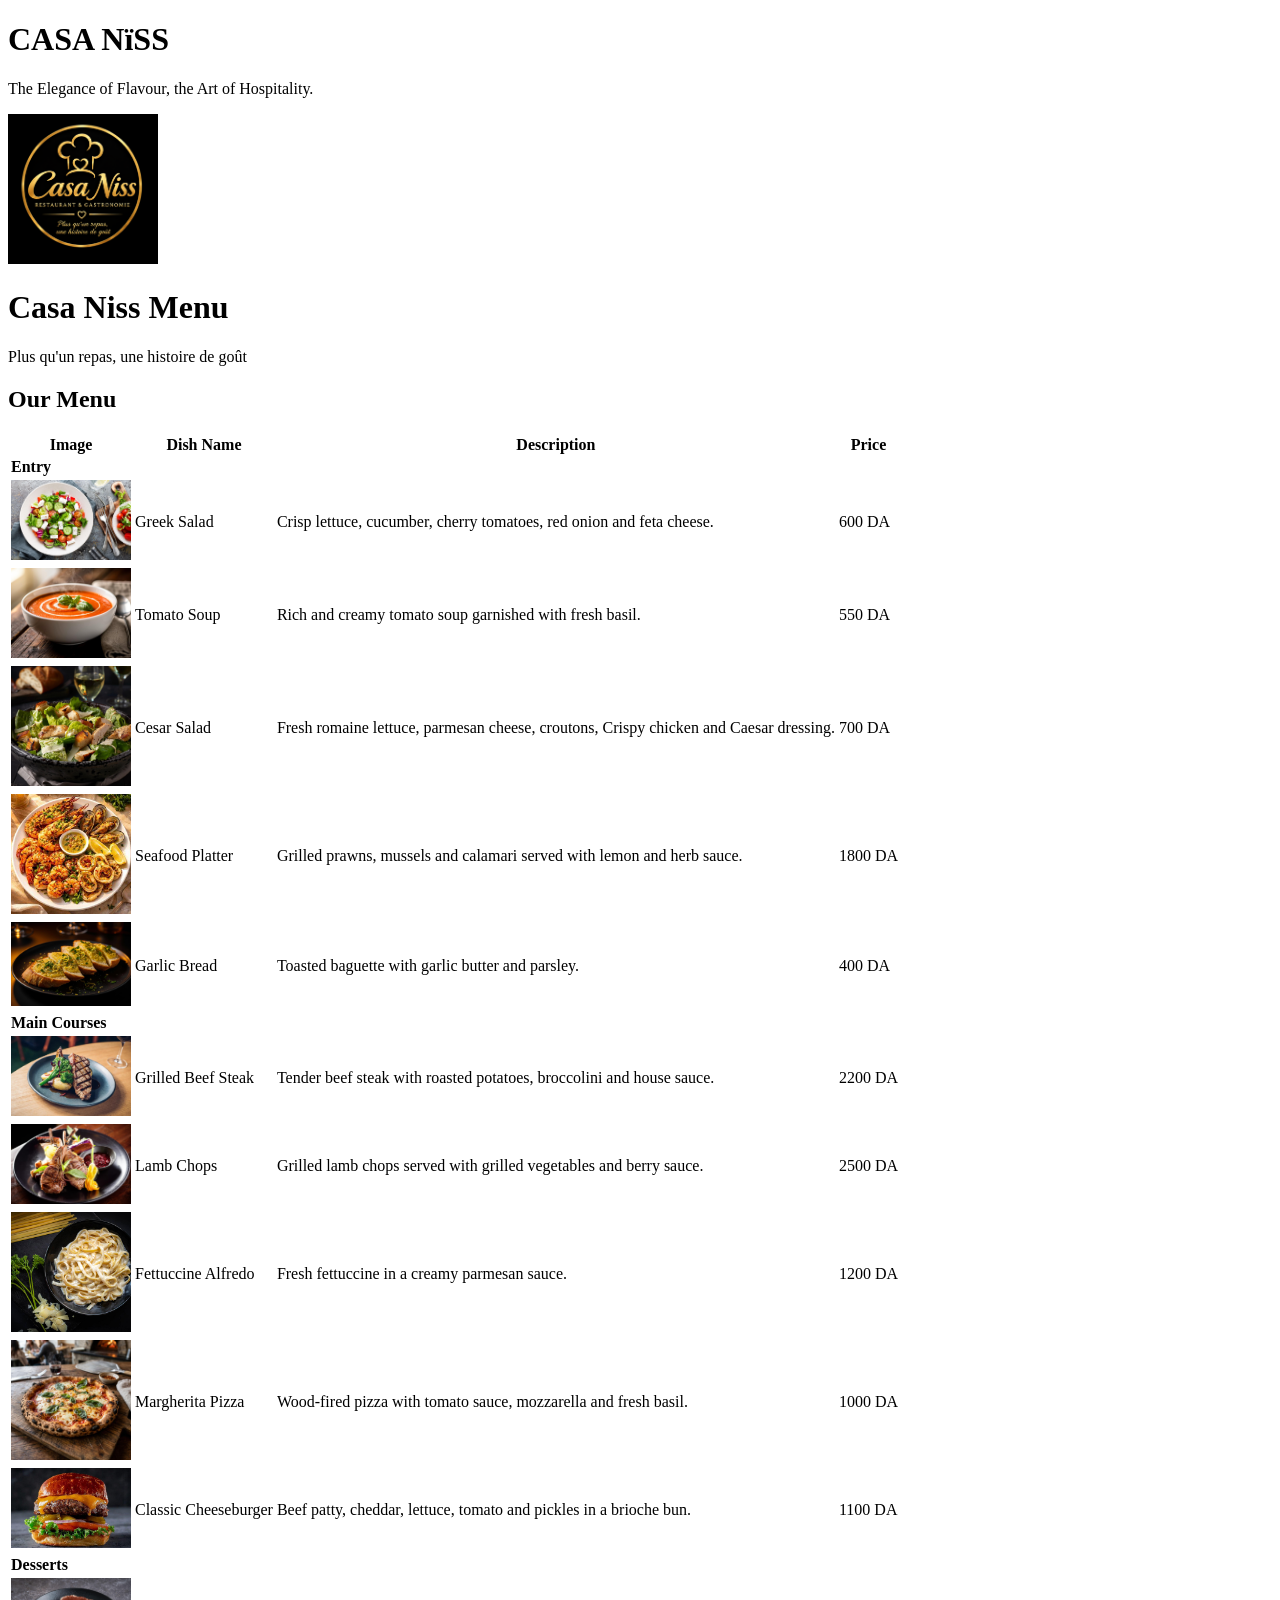
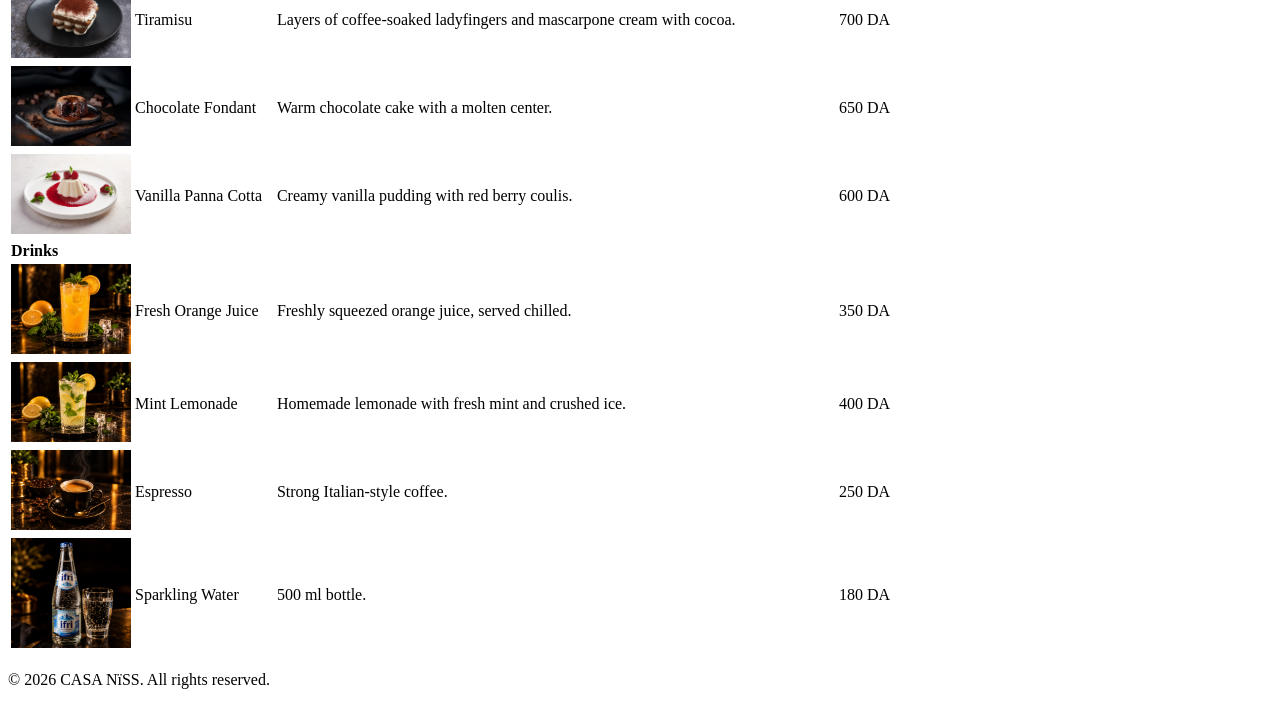
<file: index.html>
<!DOCTYPE html>
<html lang="en">
<head>
  <meta charset="UTF-8">
  <meta name="viewport" content="width=device-width, initial-scale=1.0">
  <title>CASA NïSS Menu</title>
</head>
<body>

  <header>
    <h1>CASA NïSS</h1>
    <p>The Elegance of Flavour, the Art of Hospitality.</p>
    <header>
  <img src="images/logo.png" alt="Casa Niss restaurant logo" width="150">
  <h1>Casa Niss Menu</h1>
  <p>Plus qu'un repas, une histoire de goût</p>
</header>
  </header>

  <main>
    <section>
      <h2>Our Menu</h2>
      <table>
        <thead>
          <tr>
            <th>Image</th>
            <th>Dish Name</th>
            <th>Description</th>
            <th>Price</th>
          </tr>
        </thead>
        <tbody>
          <tr>
  <td colspan="4"><strong>Entry</strong></td>
</tr>
<tr>
  <td><img src="images/salade.jpg" alt="Fresh salad with feta cheese, cucumber and cherry tomatoes" width="120"></td>
  <td>Greek Salad</td>
  <td>Crisp lettuce, cucumber, cherry tomatoes, red onion and feta cheese.</td>
  <td>600 DA</td>
</tr>
<tr>
  <td><img src="images/tomato-soup.jpg" alt="Creamy tomato soup with basil garnish" width="120"></td>
  <td>Tomato Soup</td>
  <td>Rich and creamy tomato soup garnished with fresh basil.</td>
  <td>550 DA</td>
</tr>
<tr>    
    <td><img src="images/cesar-salad.jpg" alt="Cesar salad" width="120"></td>
    <td> Cesar Salad</td>   
    <td>Fresh romaine lettuce, parmesan cheese, croutons, Crispy chicken and Caesar dressing.</td>
    <td>700 DA</td>
</tr>
<tr>
  <td><img src="images/fruits-de-mer.jpg" alt="Grilled seafood platter with prawns, mussels and calamari" width="120"></td>
  <td>Seafood Platter</td>
  <td>Grilled prawns, mussels and calamari served with lemon and herb sauce.</td>
  <td>1800 DA</td>
</tr>
<tr>
  <td> <img src="images/garlic-bread.jpg" alt="Garlic bread with butter and parsley" width="120"></td>
  <td>Garlic Bread</td>
  <td>Toasted baguette with garlic butter and parsley.</td>
  <td>400 DA</td>
</tr>

<tr>
  <td colspan="4"><strong>Main Courses</strong></td>
</tr>
<tr>
  <td><img src="images/boeuf.jpg" alt="Grilled beef steak with broccolini and potatoes" width="120"></td>
  <td>Grilled Beef Steak</td>
  <td>Tender beef steak with roasted potatoes, broccolini and house sauce.</td>
  <td>2200 DA</td>
</tr>
<tr>
  <td><img src="images/agneau.jpg" alt="Grilled lamb chops with berry sauce" width="120"></td>
  <td>Lamb Chops</td>
  <td>Grilled lamb chops served with grilled vegetables and berry sauce.</td>
  <td>2500 DA</td>
</tr>
<tr>
  <td><img src="images/alfredo.jpg" alt="Fettuccine Alfredo with parmesan" width="120"></td>
  <td>Fettuccine Alfredo</td>
  <td>Fresh fettuccine in a creamy parmesan sauce.</td>
  <td>1200 DA</td>
</tr>
<tr>
  <td><img src="images/pizza.jpg" alt="Margherita pizza with mozzarella and basil" width="120"></td>
  <td>Margherita Pizza</td>
  <td>Wood-fired pizza with tomato sauce, mozzarella and fresh basil.</td>
  <td>1000 DA</td>
</tr>
<tr>
  <td><img src="images/hamburger.jpg" alt="Cheeseburger with lettuce, tomato and pickles" width="120"></td>
  <td>Classic Cheeseburger</td>
  <td>Beef patty, cheddar, lettuce, tomato and pickles in a brioche bun.</td>
  <td>1100 DA</td>
</tr>

<tr>
  <td colspan="4"><strong>Desserts</strong></td>
</tr>
<tr>
  <td><img src="images/tiramisu.jpg" alt="Slice of tiramisu dusted with cocoa" width="120"></td>
  <td>Tiramisu</td>
  <td>Layers of coffee-soaked ladyfingers and mascarpone cream with cocoa.</td>
  <td>700 DA</td>
</tr>
<tr>
  <td> <img src="images/chocolate-fondant.jpg" alt="Chocolate fondant with a molten center" width="120"></td>
  <td>Chocolate Fondant</td>
  <td>Warm chocolate cake with a molten center.</td>
  <td>650 DA</td>
</tr>
<tr>
  <td> <img src="images/vanilla-panna-cotta.jpg" alt="Vanilla panna cotta with red berry coulis" width="120"></td>
  <td>Vanilla Panna Cotta</td>
  <td>Creamy vanilla pudding with red berry coulis.</td>
  <td>600 DA</td>
</tr>
<tr>
  <td colspan="4"><strong>Drinks</strong></td>
</tr>
<tr>
  <td> <img src="images/orange-juice.jpg" alt="Fresh orange juice" width="120"></td>
  <td>Fresh Orange Juice</td>
  <td>Freshly squeezed orange juice, served chilled.</td>
  <td>350 DA</td>
</tr>
<tr>
  <td> <img src="images/mint-lemonade.jpg" alt="Mint lemonade" width="120"></td>
  <td>Mint Lemonade</td>
  <td>Homemade lemonade with fresh mint and crushed ice.</td>
  <td>400 DA</td>
</tr>
<tr>
  <td> <img src="images/espresso.jpg" alt="Espresso" width="120"></td>
  <td>Espresso</td>
  <td>Strong Italian-style coffee.</td>
  <td>250 DA</td>
</tr>
<tr>
  <td> <img src="images/sparkling-water.jpg" alt="Sparkling water" width="120"></td>
  <td>Sparkling Water</td>
  <td>500 ml bottle.</td>
  <td>180 DA</td> 
</tr>
        </tbody>
      </table>
    </section>
  </main>

  <footer>
    <p>&copy; 2026 CASA NïSS. All rights reserved.</p>
  </footer>

</body>
</html>
</file>
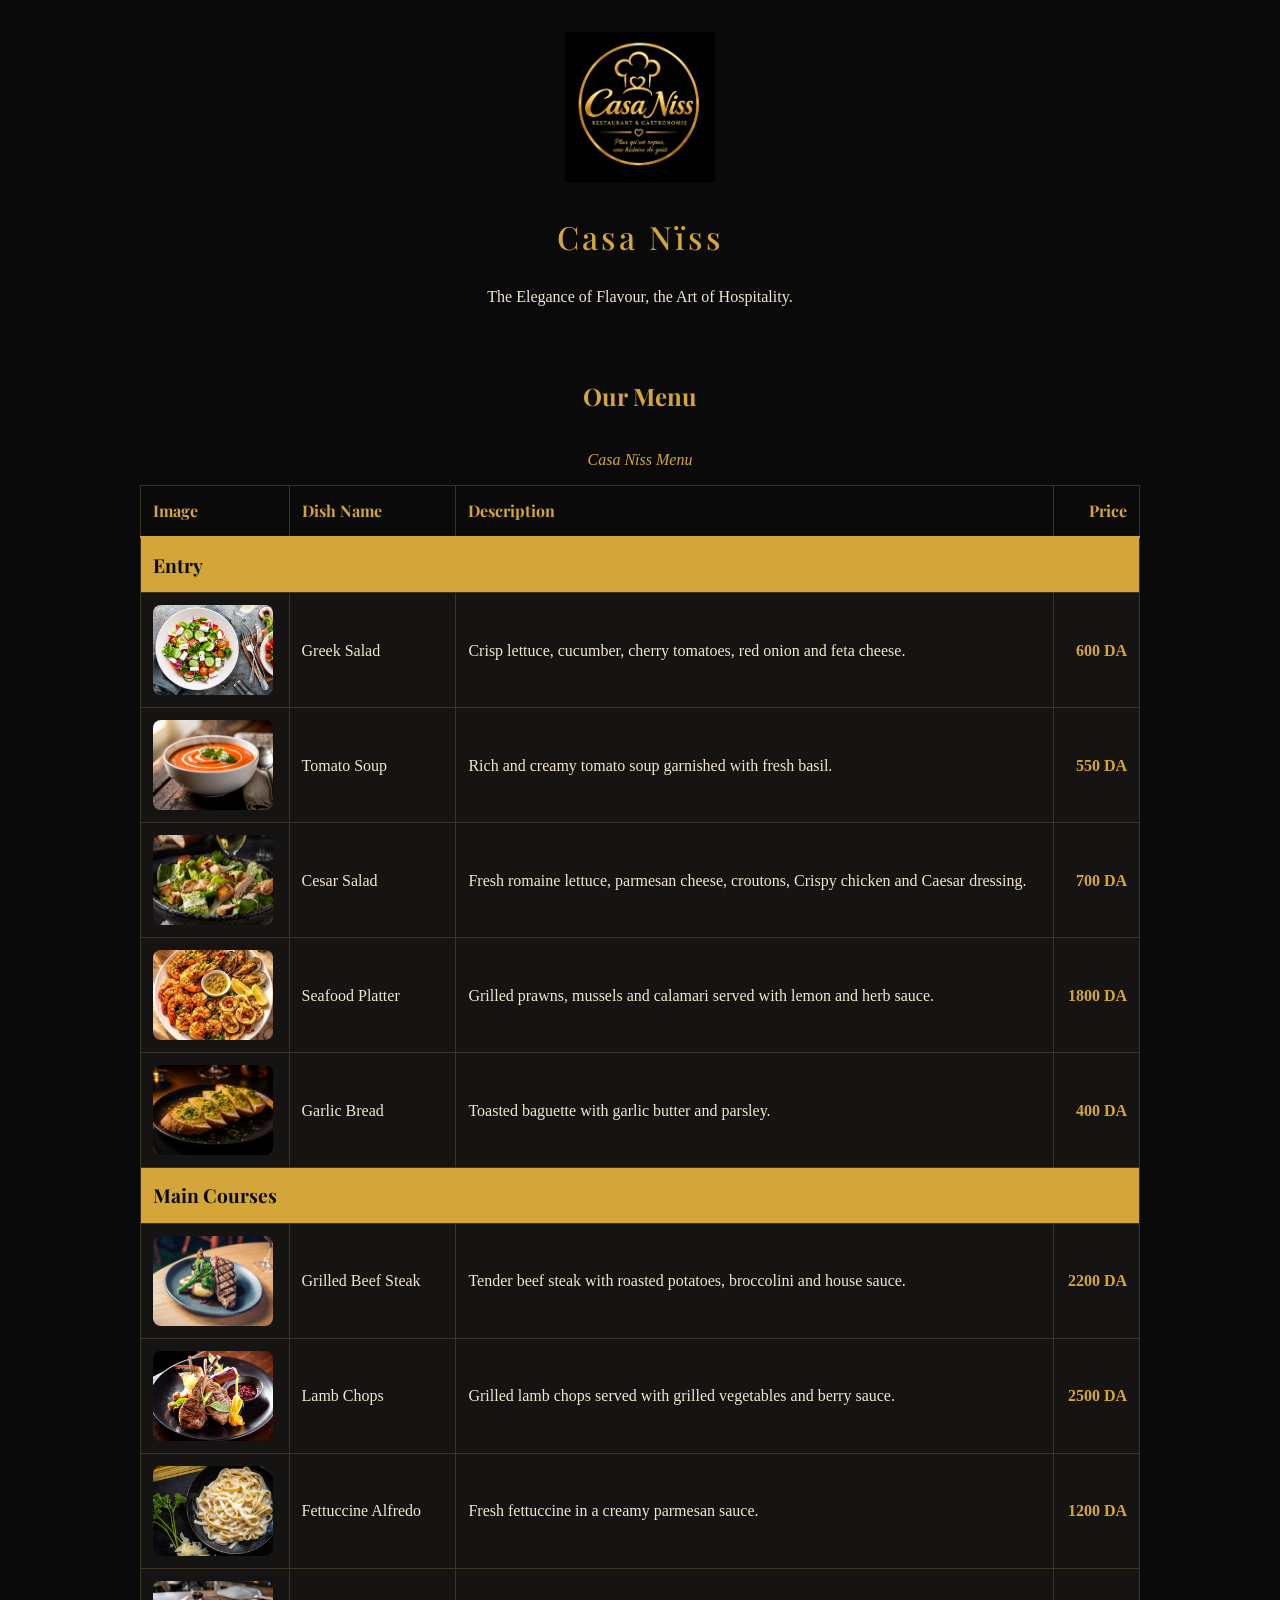
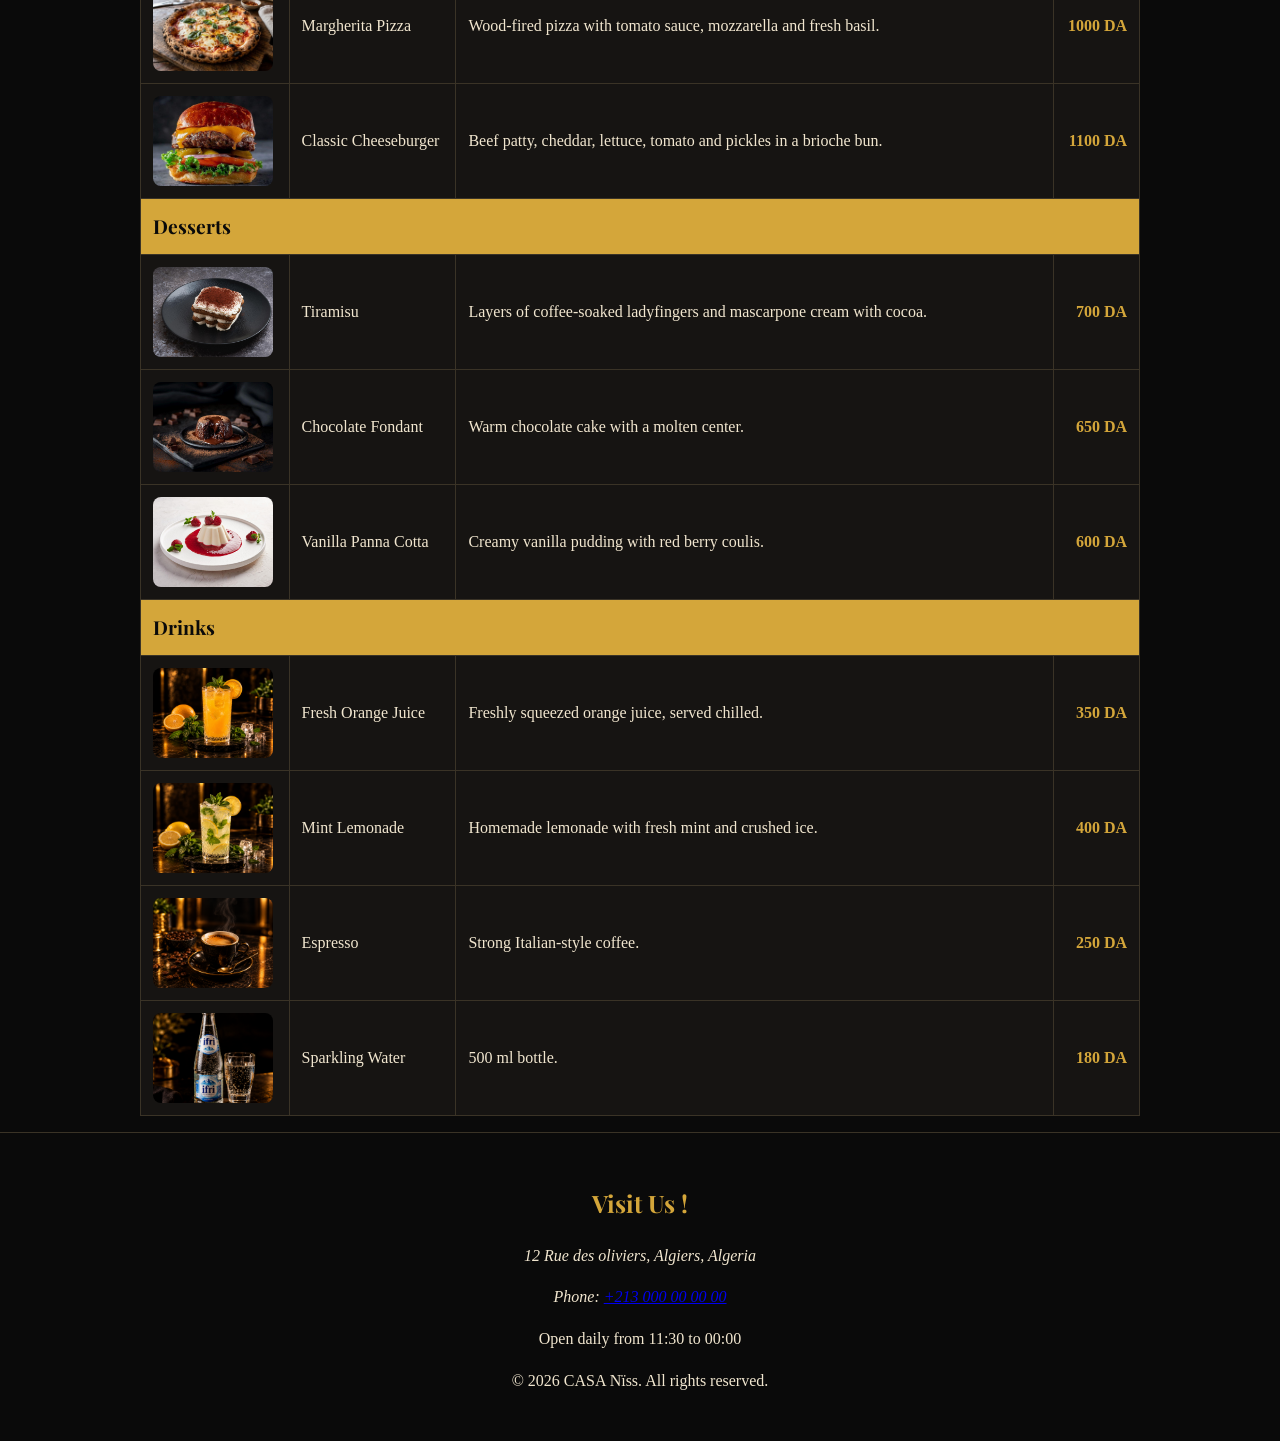
<file: code/index.html>
<!DOCTYPE html>
<html lang="en">
<head>
  <meta charset="UTF-8">
  <meta name="viewport" content="width=device-width, initial-scale=1.0">
  <title>Casa Nïss </title>
  <link rel="icon" type="image/png" href="images/logo.png">
  <link rel="preconnect" href="https://fonts.googleapis.com">
<link rel="preconnect" href="https://fonts.gstatic.com" crossorigin>
<link href="https://fonts.googleapis.com/css2?family=Playfair+Display:wght@500;700&display=swap" rel="stylesheet">
  <link rel="stylesheet" href="style.css">
</head>
<body>
<header>
  <img src="images/logo.png" alt="Casa Nïss restaurant logo" width="150">
  <h1>Casa Nïss</h1>
  <p>The Elegance of Flavour, the Art of Hospitality.</p>
</header>
  <main>
    <section>
      <h2>Our Menu</h2>
      <table>
<table>
  <caption>Casa Nïss Menu</caption>
  <thead>
    <tr>
      <th scope="col">Image</th>
      <th scope="col">Dish Name</th>
      <th scope="col">Description</th>
      <th scope="col">Price</th>
    </tr>
  </thead>
        <tbody>
          <tr>
  <th colspan="4" scope="colgroup">Entry</th>
</tr>
<tr>
  <td><img src="images/salade.jpg" alt="Fresh salad with feta cheese, cucumber and cherry tomatoes" width="120"></td>
  <td>Greek Salad</td>
  <td>Crisp lettuce, cucumber, cherry tomatoes, red onion and feta cheese.</td>
  <td>600 DA</td>
</tr>
<tr>
  <td><img src="images/tomato-soup.jpg" alt="Creamy tomato soup with basil garnish" width="120"></td>
  <td>Tomato Soup</td>
  <td>Rich and creamy tomato soup garnished with fresh basil.</td>
  <td>550 DA</td>
</tr>
<tr>    
    <td><img src="images/cesar-salad.jpg" alt="Cesar salad" width="120"></td>
    <td> Cesar Salad</td>   
    <td>Fresh romaine lettuce, parmesan cheese, croutons, Crispy chicken and Caesar dressing.</td>
    <td>700 DA</td>
</tr>
<tr>
  <td><img src="images/fruits-de-mer.jpg" alt="Grilled seafood platter with prawns, mussels and calamari" width="120"></td>
  <td>Seafood Platter</td>
  <td>Grilled prawns, mussels and calamari served with lemon and herb sauce.</td>
  <td>1800 DA</td>
</tr>
<tr>
  <td> <img src="images/garlic-bread.jpg" alt="Garlic bread with butter and parsley" width="120"></td>
  <td>Garlic Bread</td>
  <td>Toasted baguette with garlic butter and parsley.</td>
  <td>400 DA</td>
</tr>
        </tbody>
        <tbody>
<tr>
  <th colspan="4" scope="colgroup">Main Courses</th>
</tr>
<tr>
  <td><img src="images/boeuf.jpg" alt="Grilled beef steak with broccolini and potatoes" width="120"></td>
  <td>Grilled Beef Steak</td>
  <td>Tender beef steak with roasted potatoes, broccolini and house sauce.</td>
  <td>2200 DA</td>
</tr>
<tr>
  <td><img src="images/agneau.jpg" alt="Grilled lamb chops with berry sauce" width="120"></td>
  <td>Lamb Chops</td>
  <td>Grilled lamb chops served with grilled vegetables and berry sauce.</td>
  <td>2500 DA</td>
</tr>
<tr>
  <td><img src="images/alfredo.jpg" alt="Fettuccine Alfredo with parmesan" width="120"></td>
  <td>Fettuccine Alfredo</td>
  <td>Fresh fettuccine in a creamy parmesan sauce.</td>
  <td>1200 DA</td>
</tr>
<tr>
  <td><img src="images/pizza.jpg" alt="Margherita pizza with mozzarella and basil" width="120"></td>
  <td>Margherita Pizza</td>
  <td>Wood-fired pizza with tomato sauce, mozzarella and fresh basil.</td>
  <td>1000 DA</td>
</tr>
<tr>
  <td><img src="images/hamburger.jpg" alt="Cheeseburger with lettuce, tomato and pickles" width="120"></td>
  <td>Classic Cheeseburger</td>
  <td>Beef patty, cheddar, lettuce, tomato and pickles in a brioche bun.</td>
  <td>1100 DA</td>
</tr>
</tbody>
        <tbody>
<tr>
  <th colspan="4" scope="colgroup">Desserts</th>
</tr>
<tr>
  <td><img src="images/tiramisu.jpg" alt="Slice of tiramisu dusted with cocoa" width="120"></td>
  <td>Tiramisu</td>
  <td>Layers of coffee-soaked ladyfingers and mascarpone cream with cocoa.</td>
  <td>700 DA</td>
</tr>
<tr>
  <td> <img src="images/chocolate-fondant.jpg" alt="Chocolate fondant with a molten center" width="120"></td>
  <td>Chocolate Fondant</td>
  <td>Warm chocolate cake with a molten center.</td>
  <td>650 DA</td>
</tr>
<tr>
  <td> <img src="images/vanilla-panna-cotta.jpg" alt="Vanilla panna cotta with red berry coulis" width="120"></td>
  <td>Vanilla Panna Cotta</td>
  <td>Creamy vanilla pudding with red berry coulis.</td>
  <td>600 DA</td>
</tr>
        </tbody>    
        <tbody>
<tr>
  <th colspan="4" scope="colgroup">Drinks</th>
</tr>
<tr>
  <td> <img src="images/orange-juice.jpg" alt="Fresh orange juice" width="120"></td>
  <td>Fresh Orange Juice</td>
  <td>Freshly squeezed orange juice, served chilled.</td>
  <td>350 DA</td>
</tr>
<tr>
  <td> <img src="images/mint-lemonade.jpg" alt="Mint lemonade" width="120"></td>
  <td>Mint Lemonade</td>
  <td>Homemade lemonade with fresh mint and crushed ice.</td>
  <td>400 DA</td>
</tr>
<tr>
  <td> <img src="images/espresso.jpg" alt="Espresso" width="120"></td>
  <td>Espresso</td>
  <td>Strong Italian-style coffee.</td>
  <td>250 DA</td>
</tr>
<tr>
  <td> <img src="images/sparkling-water.jpg" alt="Sparkling water" width="120"></td>
  <td>Sparkling Water</td>
  <td>500 ml bottle.</td>
  <td>180 DA</td> 
</tr>
        </tbody>
      </table>
    </section>
  </main>
<footer>
  <h2>Visit Us !</h2>
  <address>
    <p>12 Rue des oliviers, Algiers, Algeria</p>
    <p>Phone: <a href="tel:+213000000000">+213 000 00 00 00</a></p>
  </address>
  <p>Open daily from 11:30 to 00:00</p>
  <p>&copy; 2026 CASA Nïss. All rights reserved.</p>
</footer>
</body>
</html>
</file>
<file: code/style.css>
:root {
  --noir: #0a0a0a;
  --carte: #161412;
  --or: #d4a63a;
  --creme: #f1e6cf;
  --ligne: #3a3326;
}

body {
  margin: 0;
  background: var(--noir);
  color: var(--creme);
  line-height: 1.6;
}

header {
  text-align: center;
  padding: 2rem 1rem 1rem;
}

header h1,
h2 {
  color: var(--or);
}

main {
  max-width: 1000px;
  margin: 0 auto;
  padding: 1rem;
}

h2 {
  text-align: center;
}

footer {
  text-align: center;
  padding: 2rem 1rem;
  border-top: 1px solid var(--ligne);
}
body {
  font-family: Georgia, serif;
}

h1,
h2,
th {
  font-family: "Playfair Display", Georgia, serif;
}

header h1 {
  font-weight: 500;
  letter-spacing: 0.1em;
}
table {
  width: 100%;
  border-collapse: collapse;
  background: var(--carte);
}

caption {
  padding: 0.75rem;
  font-style: italic;
  color: var(--or);
}

th,
td {
  padding: 0.75rem;
  border: 1px solid var(--ligne);
  text-align: left;
  vertical-align: middle;
}

thead th {
  background: var(--noir);
  color: var(--or);
  border-bottom: 2px solid var(--or);
}

tbody th {
  background: var(--or);
  color: var(--noir);
  font-size: 1.2rem;
}

tbody tr:hover td {
  background: #241f17;
}
td img {
  display: block;
  width: 120px;
  height: 90px;
  object-fit: cover;
  border-radius: 8px;
}
thead th:last-child,
td:last-child {
  text-align: right;
}

td:last-child {
  color: var(--or);
  font-weight: bold;
  white-space: nowrap;
}
td img {
  position: relative;
  transition: transform 0.3s ease, box-shadow 0.3s ease;
}

td img:hover {
  transform: scale(1.8);
  z-index: 10;
  box-shadow: 0 0 0 2px var(--or), 0 8px 24px rgba(0, 0, 0, 0.7);
}

@media (prefers-reduced-motion: reduce) {
  td img {
    transition: none;
  }
}
</file>
